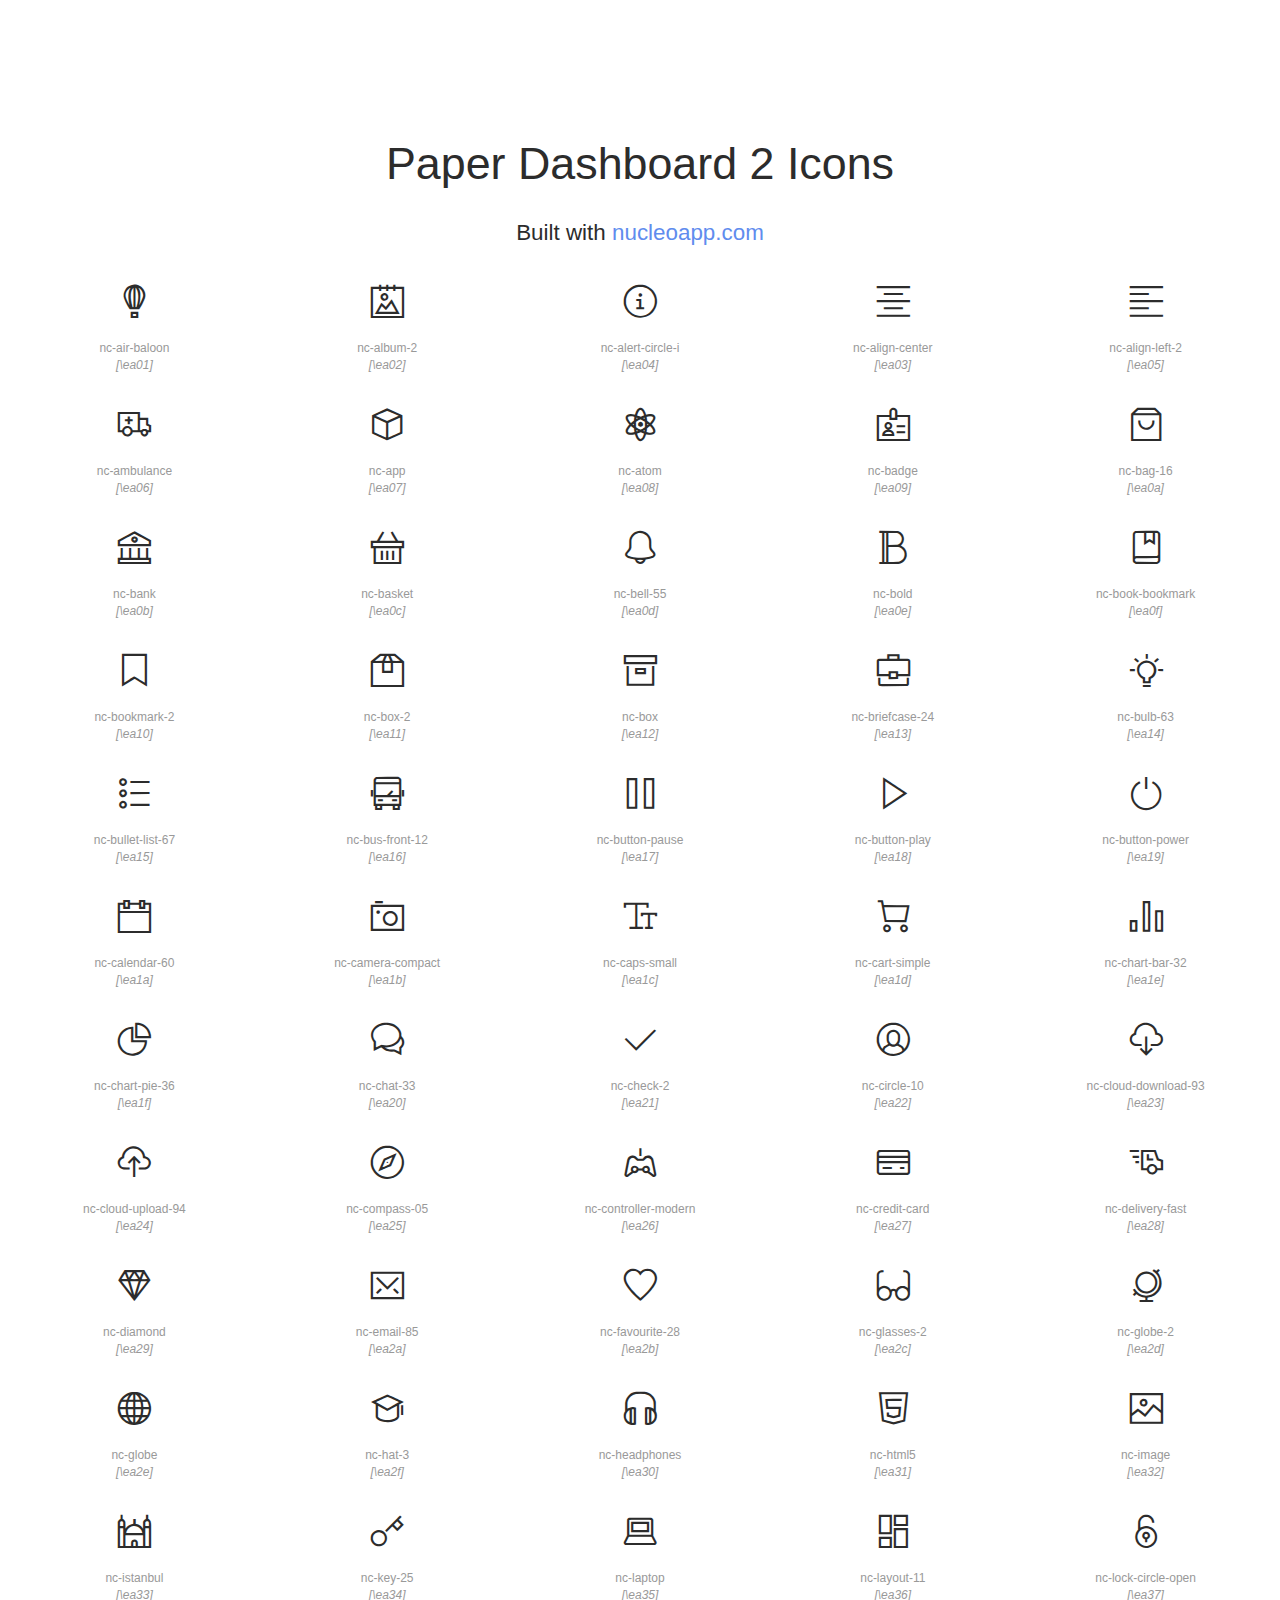
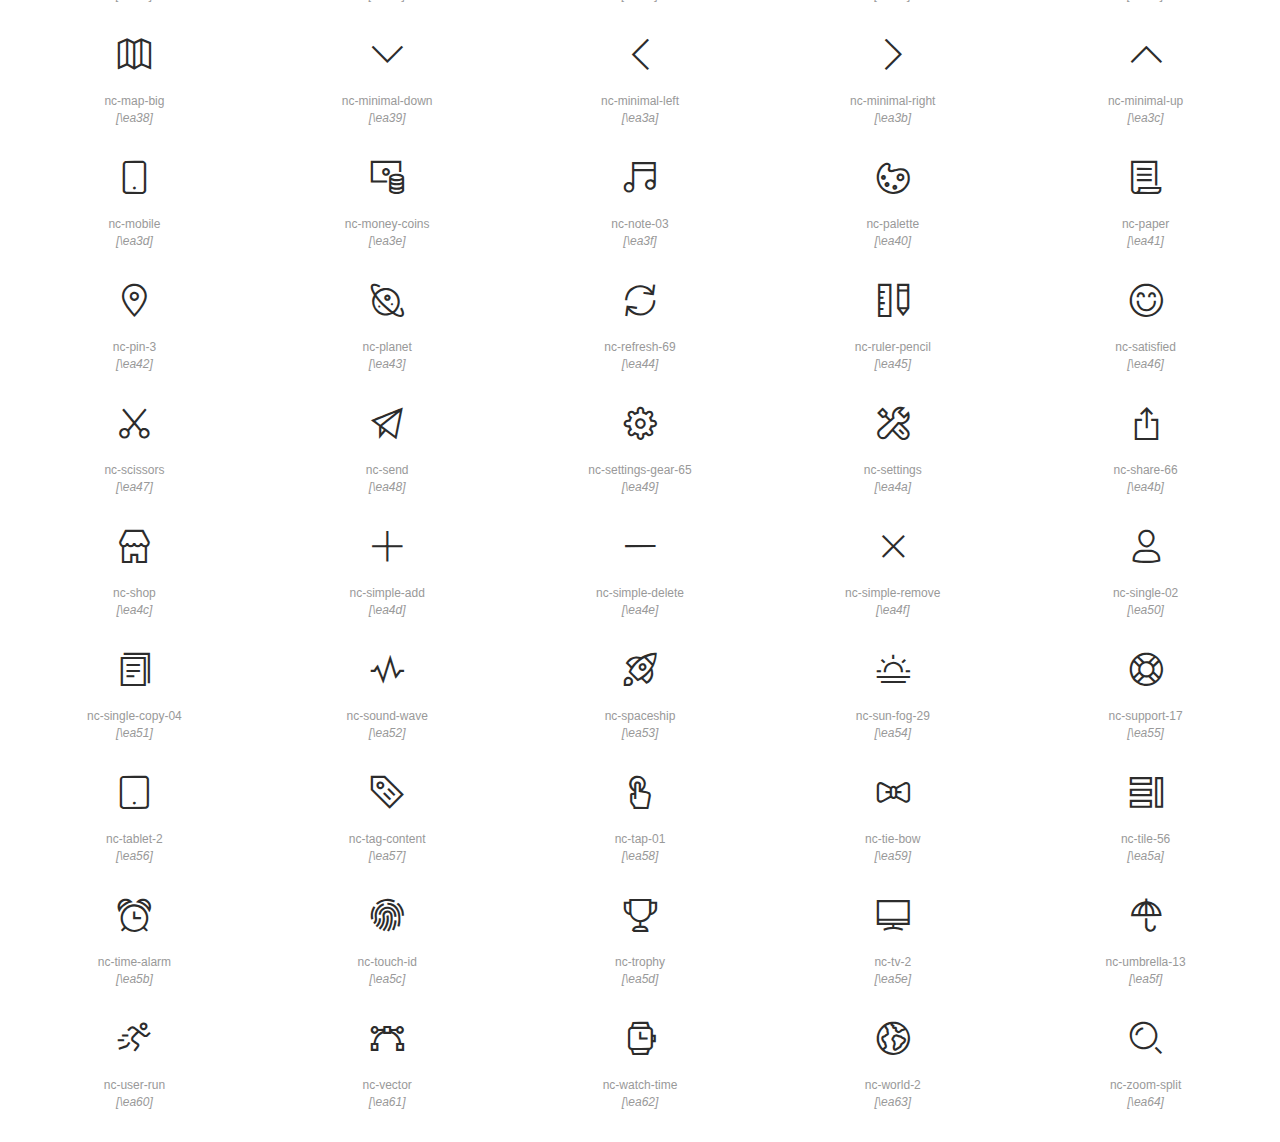
<file: dashboard/nucleo-icons.html>
<!doctype html>
<html lang="en">

<head>
  <meta charset="UTF-8">
  <meta name="viewport" content="width=device-width, initial-scale=1">
  <link rel="stylesheet" href="assets/css/paper-dashboard.css">
  <link rel="stylesheet" href="assets/demo/demo.css">
  <link rel="shortcut icon" href="assets/img/favicon.png">
  <title>Nucleo Outline Web Font</title>
  <script src="https://code.jquery.com/jquery-3.2.1.min.js" integrity="sha256-hwg4gsxgFZhOsEEamdOYGBf13FyQuiTwlAQgxVSNgt4=" crossorigin="anonymous"></script>
</head>

<body class="demo-icons">
  <header>
    <h1>Paper Dashboard 2 Icons</h1>
    <p>Built with <a href="https://nucleoapp.com/?ref=1712">nucleoapp.com</a></p>
  </header>
  <div id="icons-wrapper">
    <section>
      <ul>
        <li>
          <i class="nc-icon nc-air-baloon"></i>
          <p>nc-air-baloon</p>
        </li>
        <li>
          <i class="nc-icon nc-album-2"></i>
          <p>nc-album-2</p>
        </li>
        <li>
          <i class="nc-icon nc-alert-circle-i"></i>
          <p>nc-alert-circle-i</p>
        </li>
        <li>
          <i class="nc-icon nc-align-center"></i>
          <p>nc-align-center</p>
        </li>
        <li>
          <i class="nc-icon nc-align-left-2"></i>
          <p>nc-align-left-2</p>
        </li>
        <li>
          <i class="nc-icon nc-ambulance"></i>
          <p>nc-ambulance</p>
        </li>
        <li>
          <i class="nc-icon nc-app"></i>
          <p>nc-app</p>
        </li>
        <li>
          <i class="nc-icon nc-atom"></i>
          <p>nc-atom</p>
        </li>
        <li>
          <i class="nc-icon nc-badge"></i>
          <p>nc-badge</p>
        </li>
        <li>
          <i class="nc-icon nc-bag-16"></i>
          <p>nc-bag-16</p>
        </li>
        <li>
          <i class="nc-icon nc-bank"></i>
          <p>nc-bank</p>
        </li>
        <li>
          <i class="nc-icon nc-basket"></i>
          <p>nc-basket</p>
        </li>
        <li>
          <i class="nc-icon nc-bell-55"></i>
          <p>nc-bell-55</p>
        </li>
        <li>
          <i class="nc-icon nc-bold"></i>
          <p>nc-bold</p>
        </li>
        <li>
          <i class="nc-icon nc-book-bookmark"></i>
          <p>nc-book-bookmark</p>
        </li>
        <li>
          <i class="nc-icon nc-bookmark-2"></i>
          <p>nc-bookmark-2</p>
        </li>
        <li>
          <i class="nc-icon nc-box-2"></i>
          <p>nc-box-2</p>
        </li>
        <li>
          <i class="nc-icon nc-box"></i>
          <p>nc-box</p>
        </li>
        <li>
          <i class="nc-icon nc-briefcase-24"></i>
          <p>nc-briefcase-24</p>
        </li>
        <li>
          <i class="nc-icon nc-bulb-63"></i>
          <p>nc-bulb-63</p>
        </li>
        <li>
          <i class="nc-icon nc-bullet-list-67"></i>
          <p>nc-bullet-list-67</p>
        </li>
        <li>
          <i class="nc-icon nc-bus-front-12"></i>
          <p>nc-bus-front-12</p>
        </li>
        <li>
          <i class="nc-icon nc-button-pause"></i>
          <p>nc-button-pause</p>
        </li>
        <li>
          <i class="nc-icon nc-button-play"></i>
          <p>nc-button-play</p>
        </li>
        <li>
          <i class="nc-icon nc-button-power"></i>
          <p>nc-button-power</p>
        </li>
        <li>
          <i class="nc-icon nc-calendar-60"></i>
          <p>nc-calendar-60</p>
        </li>
        <li>
          <i class="nc-icon nc-camera-compact"></i>
          <p>nc-camera-compact</p>
        </li>
        <li>
          <i class="nc-icon nc-caps-small"></i>
          <p>nc-caps-small</p>
        </li>
        <li>
          <i class="nc-icon nc-cart-simple"></i>
          <p>nc-cart-simple</p>
        </li>
        <li>
          <i class="nc-icon nc-chart-bar-32"></i>
          <p>nc-chart-bar-32</p>
        </li>
        <li>
          <i class="nc-icon nc-chart-pie-36"></i>
          <p>nc-chart-pie-36</p>
        </li>
        <li>
          <i class="nc-icon nc-chat-33"></i>
          <p>nc-chat-33</p>
        </li>
        <li>
          <i class="nc-icon nc-check-2"></i>
          <p>nc-check-2</p>
        </li>
        <li>
          <i class="nc-icon nc-circle-10"></i>
          <p>nc-circle-10</p>
        </li>
        <li>
          <i class="nc-icon nc-cloud-download-93"></i>
          <p>nc-cloud-download-93</p>
        </li>
        <li>
          <i class="nc-icon nc-cloud-upload-94"></i>
          <p>nc-cloud-upload-94</p>
        </li>
        <li>
          <i class="nc-icon nc-compass-05"></i>
          <p>nc-compass-05</p>
        </li>
        <li>
          <i class="nc-icon nc-controller-modern"></i>
          <p>nc-controller-modern</p>
        </li>
        <li>
          <i class="nc-icon nc-credit-card"></i>
          <p>nc-credit-card</p>
        </li>
        <li>
          <i class="nc-icon nc-delivery-fast"></i>
          <p>nc-delivery-fast</p>
        </li>
        <li>
          <i class="nc-icon nc-diamond"></i>
          <p>nc-diamond</p>
        </li>
        <li>
          <i class="nc-icon nc-email-85"></i>
          <p>nc-email-85</p>
        </li>
        <li>
          <i class="nc-icon nc-favourite-28"></i>
          <p>nc-favourite-28</p>
        </li>
        <li>
          <i class="nc-icon nc-glasses-2"></i>
          <p>nc-glasses-2</p>
        </li>
        <li>
          <i class="nc-icon nc-globe-2"></i>
          <p>nc-globe-2</p>
        </li>
        <li>
          <i class="nc-icon nc-globe"></i>
          <p>nc-globe</p>
        </li>
        <li>
          <i class="nc-icon nc-hat-3"></i>
          <p>nc-hat-3</p>
        </li>
        <li>
          <i class="nc-icon nc-headphones"></i>
          <p>nc-headphones</p>
        </li>
        <li>
          <i class="nc-icon nc-html5"></i>
          <p>nc-html5</p>
        </li>
        <li>
          <i class="nc-icon nc-image"></i>
          <p>nc-image</p>
        </li>
        <li>
          <i class="nc-icon nc-istanbul"></i>
          <p>nc-istanbul</p>
        </li>
        <li>
          <i class="nc-icon nc-key-25"></i>
          <p>nc-key-25</p>
        </li>
        <li>
          <i class="nc-icon nc-laptop"></i>
          <p>nc-laptop</p>
        </li>
        <li>
          <i class="nc-icon nc-layout-11"></i>
          <p>nc-layout-11</p>
        </li>
        <li>
          <i class="nc-icon nc-lock-circle-open"></i>
          <p>nc-lock-circle-open</p>
        </li>
        <li>
          <i class="nc-icon nc-map-big"></i>
          <p>nc-map-big</p>
        </li>
        <li>
          <i class="nc-icon nc-minimal-down"></i>
          <p>nc-minimal-down</p>
        </li>
        <li>
          <i class="nc-icon nc-minimal-left"></i>
          <p>nc-minimal-left</p>
        </li>
        <li>
          <i class="nc-icon nc-minimal-right"></i>
          <p>nc-minimal-right</p>
        </li>
        <li>
          <i class="nc-icon nc-minimal-up"></i>
          <p>nc-minimal-up</p>
        </li>
        <li>
          <i class="nc-icon nc-mobile"></i>
          <p>nc-mobile</p>
        </li>
        <li>
          <i class="nc-icon nc-money-coins"></i>
          <p>nc-money-coins</p>
        </li>
        <li>
          <i class="nc-icon nc-note-03"></i>
          <p>nc-note-03</p>
        </li>
        <li>
          <i class="nc-icon nc-palette"></i>
          <p>nc-palette</p>
        </li>
        <li>
          <i class="nc-icon nc-paper"></i>
          <p>nc-paper</p>
        </li>
        <li>
          <i class="nc-icon nc-pin-3"></i>
          <p>nc-pin-3</p>
        </li>
        <li>
          <i class="nc-icon nc-planet"></i>
          <p>nc-planet</p>
        </li>
        <li>
          <i class="nc-icon nc-refresh-69"></i>
          <p>nc-refresh-69</p>
        </li>
        <li>
          <i class="nc-icon nc-ruler-pencil"></i>
          <p>nc-ruler-pencil</p>
        </li>
        <li>
          <i class="nc-icon nc-satisfied"></i>
          <p>nc-satisfied</p>
        </li>
        <li>
          <i class="nc-icon nc-scissors"></i>
          <p>nc-scissors</p>
        </li>
        <li>
          <i class="nc-icon nc-send"></i>
          <p>nc-send</p>
        </li>
        <li>
          <i class="nc-icon nc-settings-gear-65"></i>
          <p>nc-settings-gear-65</p>
        </li>
        <li>
          <i class="nc-icon nc-settings"></i>
          <p>nc-settings</p>
        </li>
        <li>
          <i class="nc-icon nc-share-66"></i>
          <p>nc-share-66</p>
        </li>
        <li>
          <i class="nc-icon nc-shop"></i>
          <p>nc-shop</p>
        </li>
        <li>
          <i class="nc-icon nc-simple-add"></i>
          <p>nc-simple-add</p>
        </li>
        <li>
          <i class="nc-icon nc-simple-delete"></i>
          <p>nc-simple-delete</p>
        </li>
        <li>
          <i class="nc-icon nc-simple-remove"></i>
          <p>nc-simple-remove</p>
        </li>
        <li>
          <i class="nc-icon nc-single-02"></i>
          <p>nc-single-02</p>
        </li>
        <li>
          <i class="nc-icon nc-single-copy-04"></i>
          <p>nc-single-copy-04</p>
        </li>
        <li>
          <i class="nc-icon nc-sound-wave"></i>
          <p>nc-sound-wave</p>
        </li>
        <li>
          <i class="nc-icon nc-spaceship"></i>
          <p>nc-spaceship</p>
        </li>
        <li>
          <i class="nc-icon nc-sun-fog-29"></i>
          <p>nc-sun-fog-29</p>
        </li>
        <li>
          <i class="nc-icon nc-support-17"></i>
          <p>nc-support-17</p>
        </li>
        <li>
          <i class="nc-icon nc-tablet-2"></i>
          <p>nc-tablet-2</p>
        </li>
        <li>
          <i class="nc-icon nc-tag-content"></i>
          <p>nc-tag-content</p>
        </li>
        <li>
          <i class="nc-icon nc-tap-01"></i>
          <p>nc-tap-01</p>
        </li>
        <li>
          <i class="nc-icon nc-tie-bow"></i>
          <p>nc-tie-bow</p>
        </li>
        <li>
          <i class="nc-icon nc-tile-56"></i>
          <p>nc-tile-56</p>
        </li>
        <li>
          <i class="nc-icon nc-time-alarm"></i>
          <p>nc-time-alarm</p>
        </li>
        <li>
          <i class="nc-icon nc-touch-id"></i>
          <p>nc-touch-id</p>
        </li>
        <li>
          <i class="nc-icon nc-trophy"></i>
          <p>nc-trophy</p>
        </li>
        <li>
          <i class="nc-icon nc-tv-2"></i>
          <p>nc-tv-2</p>
        </li>
        <li>
          <i class="nc-icon nc-umbrella-13"></i>
          <p>nc-umbrella-13</p>
        </li>
        <li>
          <i class="nc-icon nc-user-run"></i>
          <p>nc-user-run</p>
        </li>
        <li>
          <i class="nc-icon nc-vector"></i>
          <p>nc-vector</p>
        </li>
        <li>
          <i class="nc-icon nc-watch-time"></i>
          <p>nc-watch-time</p>
        </li>
        <li>
          <i class="nc-icon nc-world-2"></i>
          <p>nc-world-2</p>
        </li>
        <li>
          <i class="nc-icon nc-zoom-split"></i>
          <p>nc-zoom-split</p>
        </li>
        <!-- list of icons here with the proper class-->
      </ul>
    </section>
  </div>
  <script>
    function SelectText(element) {
      var doc = document,
        text = element,
        range, selection;
      if (doc.body.createTextRange) {
        range = document.body.createTextRange();
        range.moveToElementText(text);
        range.select();
      } else if (window.getSelection) {
        selection = window.getSelection();
        range = document.createRange();
        range.selectNodeContents(text);
        selection.removeAllRanges();
        selection.addRange(range);
      }
    }
    window.onload = function() {
      var iconsWrapper = document.getElementById('icons-wrapper'),
        listItems = iconsWrapper.getElementsByTagName('li');
      for (var i = 0; i < listItems.length; i++) {
        listItems[i].onclick = function fun(event) {
          var selectedTagName = event.target.tagName.toLowerCase();
          if (selectedTagName == 'p' || selectedTagName == 'em') {
            SelectText(event.target);
          } else if (selectedTagName == 'input') {
            event.target.setSelectionRange(0, event.target.value.length);
          }
        }

        var beforeContentChar = window.getComputedStyle(listItems[i].getElementsByTagName('i')[0], '::before').getPropertyValue('content').replace(/'/g, "").replace(/"/g, ""),
          beforeContent = beforeContentChar.charCodeAt(0).toString(16);
        var beforeContentElement = document.createElement("em");
        beforeContentElement.textContent = "\\" + beforeContent;
        listItems[i].appendChild(beforeContentElement);

        //create input element to copy/paste chart
        var charCharac = document.createElement('input');
        charCharac.setAttribute('type', 'text');
        charCharac.setAttribute('maxlength', '1');
        charCharac.setAttribute('readonly', 'true');
        charCharac.setAttribute('value', beforeContentChar);
        listItems[i].appendChild(charCharac);
      }
    }
  </script>
</body>

</html>
</file>
<file: dashboard/assets/demo/demo.css>
.tim-row {
  margin-bottom: 20px;
}

.tim-white-buttons {
  background-color: #777777;
}

.typography-line {
  padding-left: 25%;
  margin-bottom: 35px;
  position: relative;
  display: block;
  width: 100%;
}

.typography-line span {
  bottom: 10px;
  color: #c0c1c2;
  display: block;
  font-weight: 400;
  font-size: 13px;
  line-height: 13px;
  left: 0;
  position: absolute;
  width: 260px;
  text-transform: none;
}

.tim-row {
  padding-top: 60px;
}

.tim-row h3 {
  margin-top: 0;
}

.offline-doc .page-header {
  display: flex;
  align-items: center;
}

.offline-doc .footer {
  position: absolute;
  width: 100%;
  background: transparent;
  bottom: 0;
  color: #fff;
  z-index: 1;
}

@media all and (min-width: 992px) {
  .sidebar .nav>li.active-pro {
    position: absolute;
    width: 100%;
    bottom: 10px;
  }
}

.card.card-upgrade .card-category {
  max-width: 530px;
  margin: 0 auto;
}

/* Nucleo Style */

.demo-iconshtml {
  font-size: 62.5%;
}

.demo-icons body {
  font-size: 1.6rem;
  font-family: sans-serif;
  color: #333333;
  background: white;
}

.demo-icons a {
  color: #608CEE;
  text-decoration: none;
}

.demo-icons header {
  text-align: center;
  padding: 100px 0 0;
}

.demo-icons header h1 {
  font-size: 2.8rem;
}

.demo-icons header p {
  font-size: 1.4rem;
  margin-top: 1em;
}

.demo-icons header a:hover {
  text-decoration: underline;
}

.demo-icons .nc-icon {
  font-size: 34px;
}

.demo-icons section h2 {
  border-bottom: 1px solid #e2e2e2;
  padding: 0 0 1em .2em;
  margin-bottom: 1em;
}

.demo-icons ul {
  padding-left: 0;
}

.demo-icons ul::after {
  clear: both;
  content: "";
  display: table;
}

.demo-icons ul li {
  width: 20%;
  float: left;
  padding: 16px 0;
  text-align: center;
  border-radius: .25em;
  -webkit-transition: background 0.2s;
  -moz-transition: background 0.2s;
  transition: background 0.2s;
  -webkit-user-select: none;
  -moz-user-select: none;
  -ms-user-select: none;
  user-select: none;
  overflow: hidden;
}

.demo-icons ul li:hover {
  background: #f4f4f4;
}

.demo-icons ul p,
.demo-icons ul em,
.demo-icons ul input {
  display: inline-block;
  font-size: 1rem;
  color: #999999;
  -webkit-user-select: auto;
  -moz-user-select: auto;
  -ms-user-select: auto;
  user-select: auto;
  white-space: nowrap;
  width: 100%;
  overflow: hidden;
  text-overflow: ellipsis;
  cursor: pointer;
}

.demo-icons ul p {
  padding: 20px 0 0;
  font-size: 12px;
  margin: 0;
}

.demo-icons ul p::selection,
.demo-icons ul em::selection {
  background: #608CEE;
  color: #efefef;
}

.demo-icons ul em {
  font-size: 12px;
}

.demo-icons ul em::before {
  content: '[';
}

.demo-icons ul em::after {
  content: ']';
}

.demo-icons ul input {
  text-align: center;
  background: transparent;
  border: none;
  box-shadow: none;
  outline: none;
  display: none;
}

.sidebar-wrapper .nav .active{
  /* background-color: rgba(89, 0, 255, 0.205); */
}
</file>
